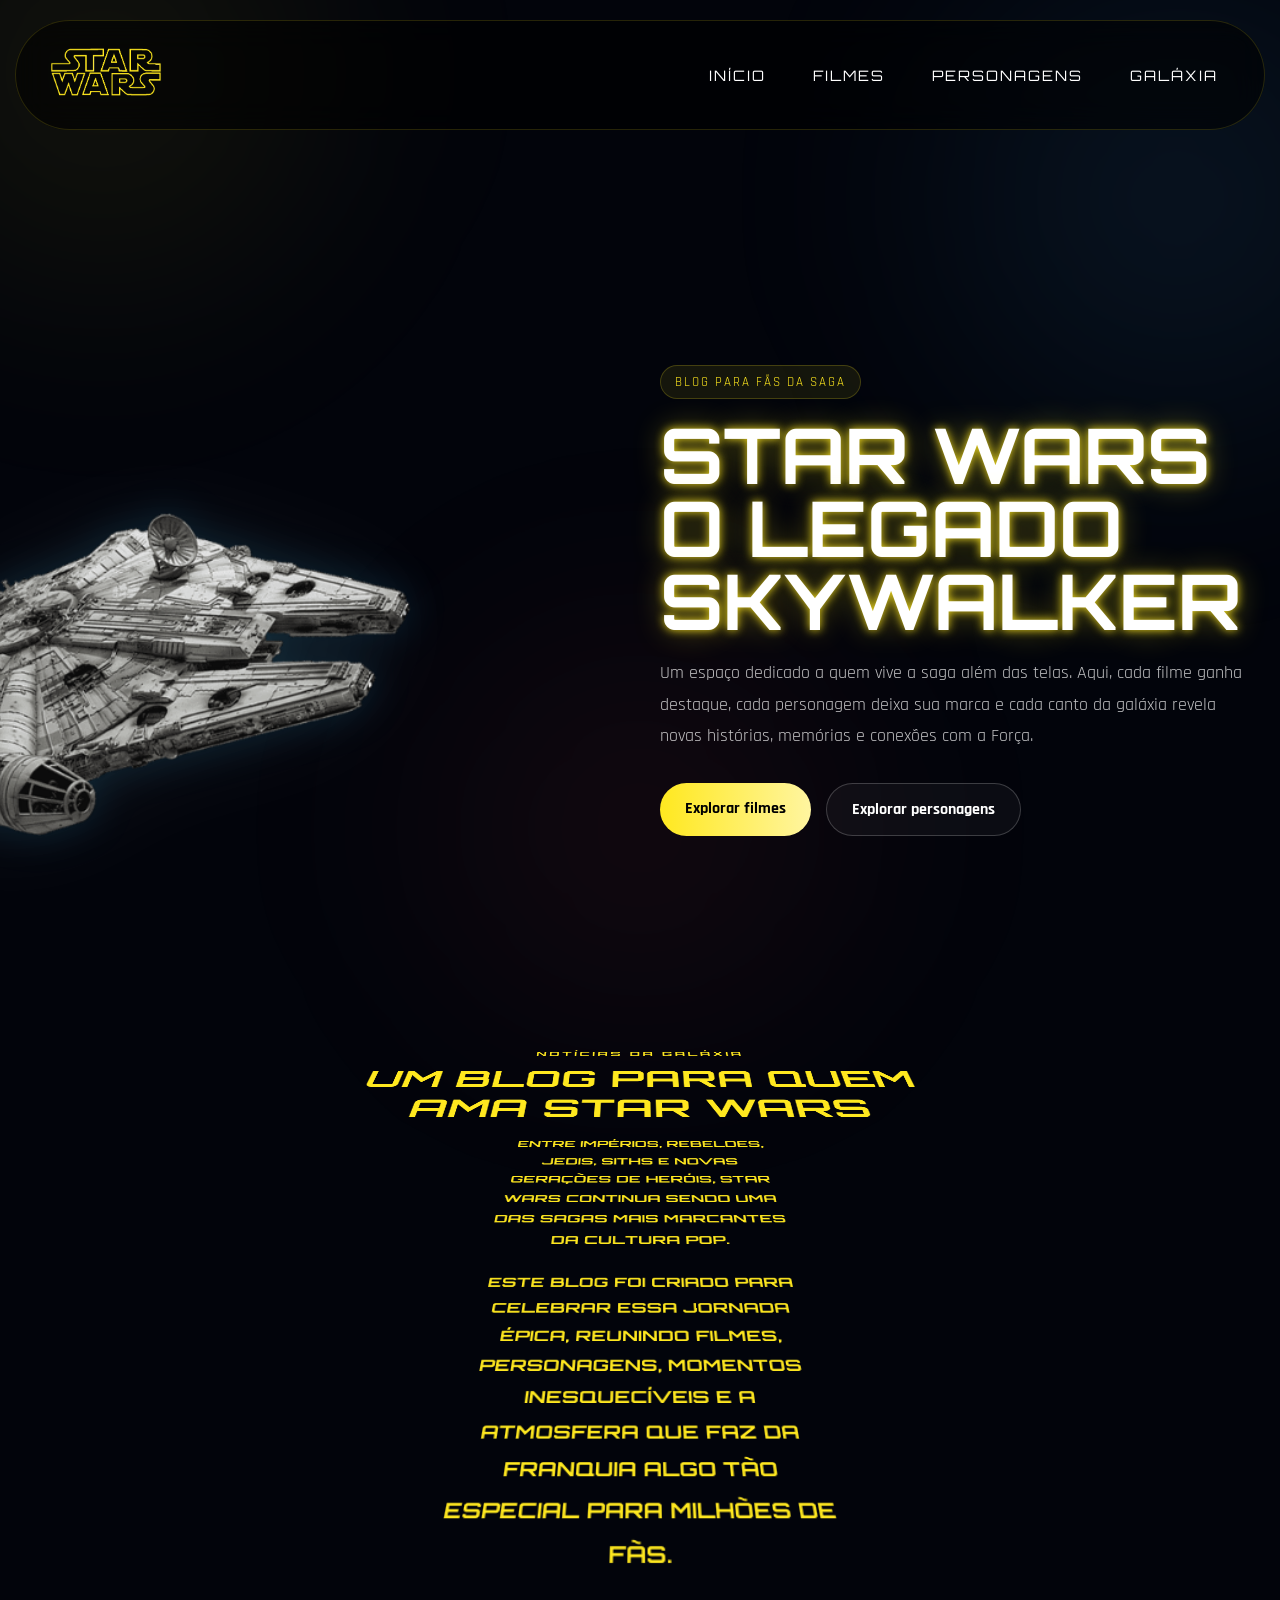
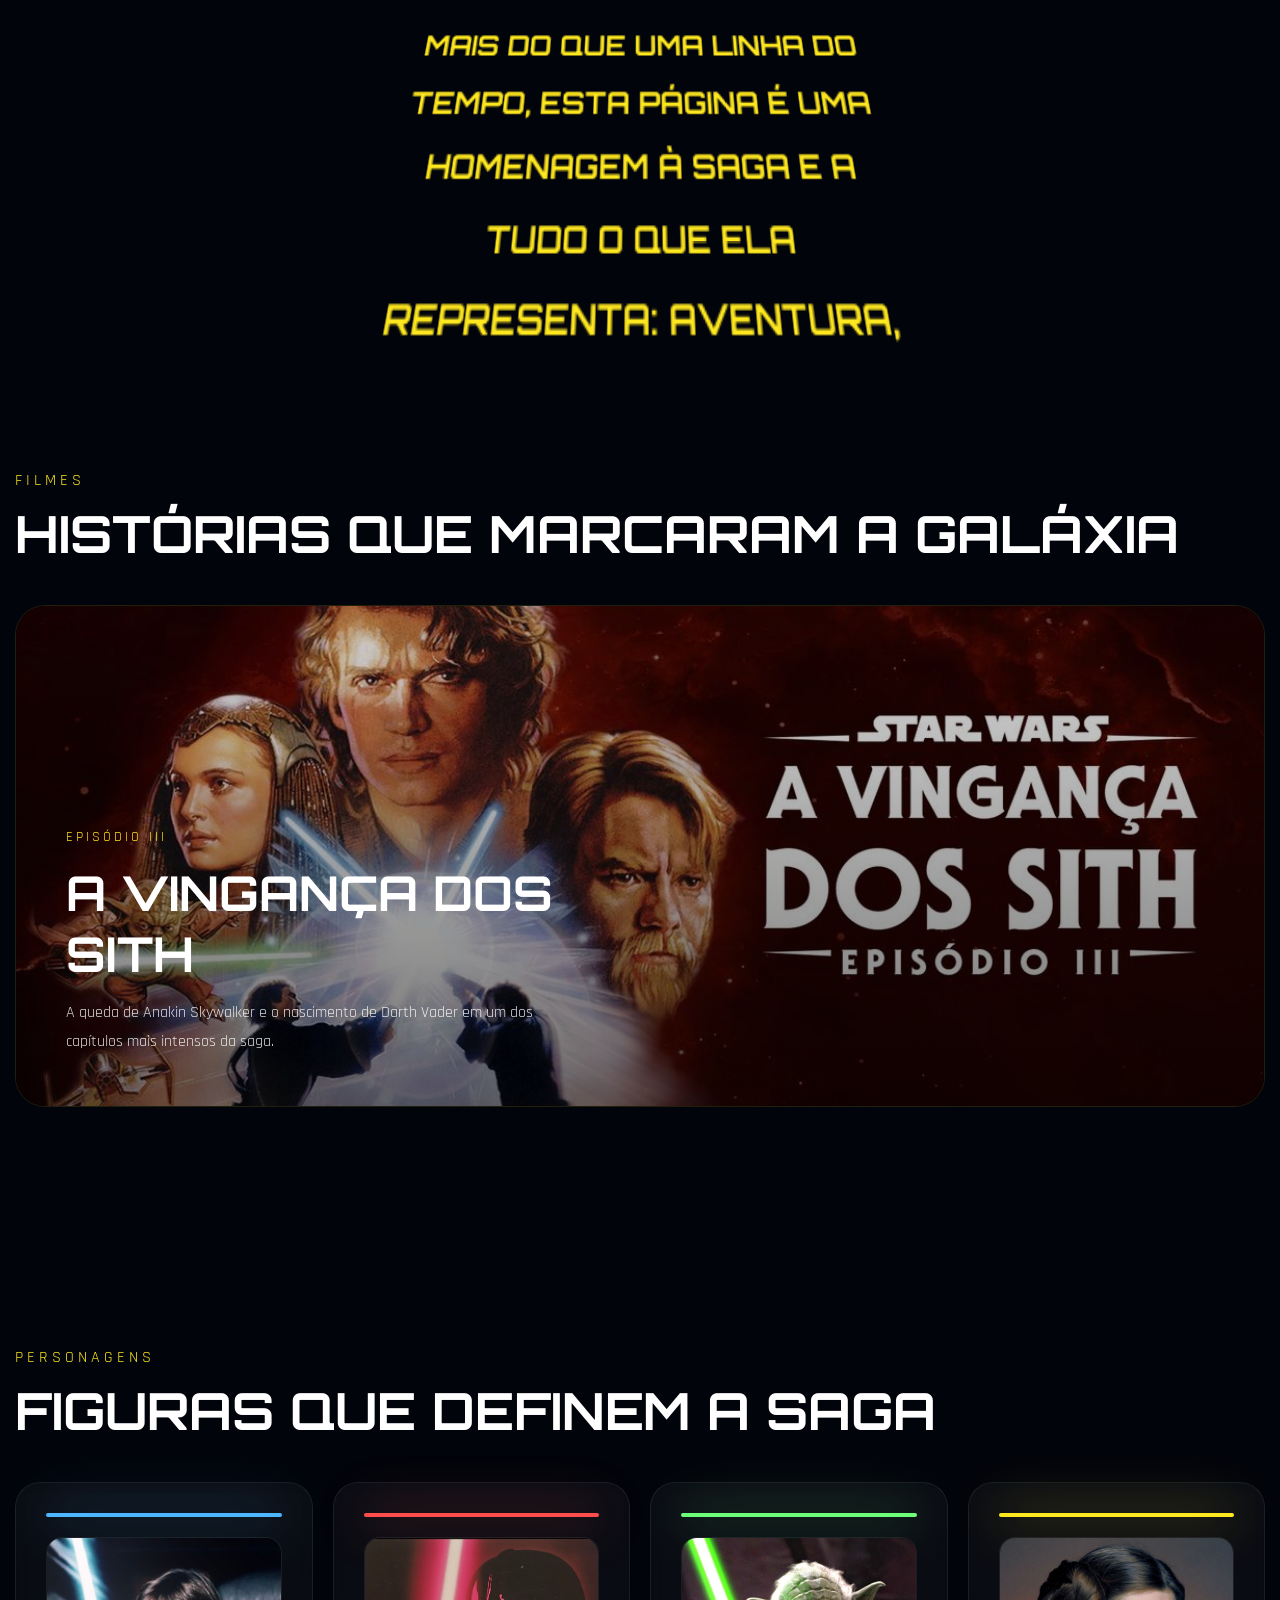
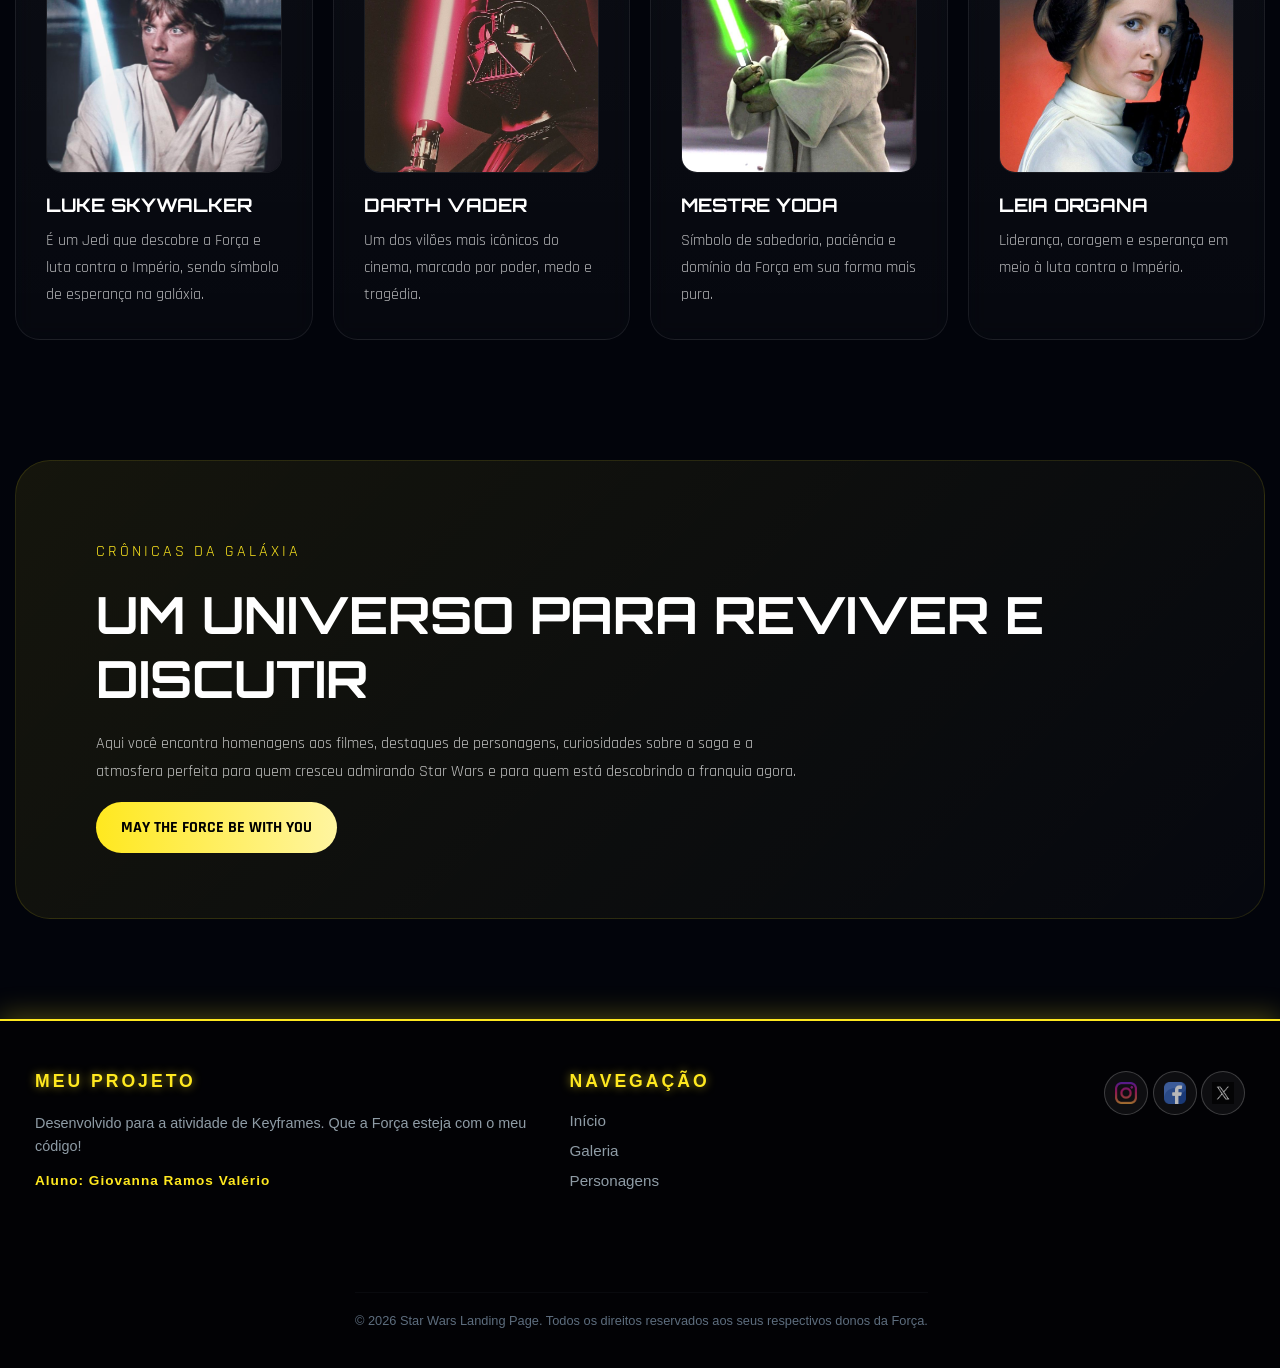
<file: index.html>
<!doctype html>
<html lang="pt-BR">
  <head>
    <meta charset="UTF-8" />
    <meta name="viewport" content="width=device-width, initial-scale=1.0" />

    <title>STAR WARS | Blog da Galáxia</title>

    <!-- FONTES -->
    <link rel="preconnect" href="https://fonts.googleapis.com" />
    <link rel="preconnect" href="https://fonts.gstatic.com" crossorigin />

    <link
      href="https://fonts.googleapis.com/css2?family=Orbitron:wght@400;500;700;800;900&family=Rajdhani:wght@400;500;600;700&display=swap"
      rel="stylesheet"
    />

    <link rel="stylesheet" href="style.css" />
  </head>

  <body>
    <!-- FUNDO ESTRELADO ANIMADO -->
    <div class="stars"></div>
    <div class="stars2"></div>
    <div class="stars3"></div>
    <div class="nebula"></div>

    <!-- INTRO / LOADER -->
    <div class="intro-loader">
      <div class="intro-content">
        <p class="intro-text">
          Há muito tempo, numa galáxia muito, muito distante...
        </p>

        <img src="./img/sabre.png" alt="Sabre de Luz" class="intro-saber" />

        <h2 class="loading-text">DESPERTANDO A FORÇA</h2>

        <div class="loading-line"></div>
      </div>
    </div>

    <!-- NAVBAR -->
    <header class="navbar">
      <a href="#" class="logo">
        <img src="./img/star-wars-logo.png" alt="Star Wars" />
      </a>

      <nav class="nav-links">
        <a href="#inicio">INÍCIO</a>
        <a href="#filmes">FILMES</a>
        <a href="#personagens">PERSONAGENS</a>
        <a href="#galaxia">GALÁXIA</a>
      </nav>
    </header>

    <!-- HERO -->
    <section class="hero" id="inicio">
      <div class="hero-ship">
        <img src="./img/millenium-falcon.png" alt="Millennium Falcon" />
      </div>

      <div class="hero-overlay"></div>

      <div class="hero-content">
        <span class="hero-tag">BLOG PARA FÃS DA SAGA</span>

        <h1>STAR WARS O LEGADO SKYWALKER</h1>

        <p>
          Um espaço dedicado a quem vive a saga além das telas. Aqui, cada filme
          ganha destaque, cada personagem deixa sua marca e cada canto da
          galáxia revela novas histórias, memórias e conexões com a Força.
        </p>

        <div class="hero-buttons">
          <a href="#filmes" class="btn-primary">Explorar filmes</a>
          <a href="#personagens" class="btn-secondary">Explorar personagens</a>
        </div>
      </div>

      <div class="space-ship">
        <img src="./img/MANDALORIAN.png" alt="Nave cruzando a galáxia" />
      </div>
    </section>

    <!-- OPENING CRAWL -->
    <section class="crawl-section">
      <div class="crawl-container">
        <div class="crawl">
          <p class="episode">NOTÍCIAS DA GALÁXIA</p>

          <h2>UM BLOG PARA QUEM AMA STAR WARS</h2>

          <p>
            Entre impérios, rebeldes, jedis, siths e novas gerações de heróis,
            Star Wars continua sendo uma das sagas mais marcantes da cultura
            pop.
          </p>

          <p>
            Este blog foi criado para celebrar essa jornada épica, reunindo
            filmes, personagens, momentos inesquecíveis e a atmosfera que faz da
            franquia algo tão especial para milhões de fãs.
          </p>

          <p>
            Mais do que uma linha do tempo, esta página é uma homenagem à saga e
            a tudo o que ela representa: aventura, destino, esperança e o eterno
            conflito entre luz e escuridão.
          </p>
        </div>
      </div>
    </section>

    <!-- FILMES / CARROSSEL CSS -->
    <section class="movies-section" id="filmes">
      <div class="section-title">
        <span>FILMES</span>
        <h2>HISTÓRIAS QUE MARCARAM A GALÁXIA</h2>
      </div>

      <div class="carousel">
        <div class="carousel-track">
          <div class="slide">
            <div class="slide-img">
              <img
                src="./img/filme1.png"
                alt="Star Wars: A Vingança dos Sith"
              />
            </div>
            <div class="slide-content">
              <span>EPISÓDIO III</span>
              <h3>A VINGANÇA DOS SITH</h3>

              <p>
                A queda de Anakin Skywalker e o nascimento de Darth Vader em um
                dos capítulos mais intensos da saga.
              </p>
            </div>
          </div>

          <div class="slide">
            <div class="slide-img">
              <img
                src="./img/filme2.png"
                alt="Star Wars: O Império Contra-Ataca"
              />
            </div>
            <div class="slide-content">
              <span>EPISÓDIO V</span>
              <h3>O IMPÉRIO CONTRA-ATACA</h3>

              <p>
                Um dos filmes mais sombrios e admirados da franquia, marcado por
                revelações e grandes desafios para a Rebelião.
              </p>
            </div>
          </div>

          <div class="slide">
            <div class="slide-img">
              <img src="./img/filme3.png" alt="Star Wars: Rogue One" />
            </div>
            <div class="slide-content">
              <span>STANDALONE</span>
              <h3>ROGUE ONE</h3>

              <p>
                Uma missão decisiva que mostra o sacrifício de heróis anônimos
                na luta contra o Império.
              </p>
            </div>
          </div>

          <div class="slide">
            <div class="slide-img">
              <img
                src="./img/filme4.png"
                alt="Star Wars: A Ascensão Skywalker"
              />
            </div>
            <div class="slide-content">
              <span>EPISÓDIO IX</span>
              <h3>A ASCENSÃO SKYWALKER</h3>

              <p>
                O encerramento de uma era, reunindo legado, destino e a herança
                de uma das famílias mais importantes da saga.
              </p>
            </div>
          </div>
        </div>
      </div>
    </section>

    <!-- PERSONAGENS -->
    <section class="characters-section" id="personagens">
      <div class="section-title">
        <span>PERSONAGENS</span>
        <h2>FIGURAS QUE DEFINEM A SAGA</h2>
      </div>

      <div class="characters-grid">
        <div class="character-card">
          <div class="lightsaber blue"></div>
          <div class="character-img">
            <img src="./img/skywalker.png" alt="Anakin Skywalker" />
          </div>
          <h3>LUKE SKYWALKER</h3>
          <p>
          É um Jedi que descobre a Força e luta contra o Império, sendo símbolo de esperança na galáxia.
          </p>
        </div>

        <div class="character-card">
          <div class="lightsaber red"></div>
          <div class="character-img">
            <img src="./img/vader.png" alt="Darth Vader" />
          </div>
          <h3>DARTH VADER</h3>
          <p>
            Um dos vilões mais icônicos do cinema, marcado por poder, medo e
            tragédia.
          </p>
        </div>

        <div class="character-card">
          <div class="lightsaber green"></div>
          <div class="character-img">
            <img src="./img/yoda.png" alt="Mestre Yoda" />
          </div>
          <h3>MESTRE YODA</h3>
          <p>
            Símbolo de sabedoria, paciência e domínio da Força em sua forma mais
            pura.
          </p>
        </div>

        <div class="character-card">
          <div class="lightsaber gold"></div>
          <div class="character-img">
            <img src="./img/leia.png" alt="Princesa Leia" />
          </div>
          <h3>LEIA ORGANA</h3>
          <p>Liderança, coragem e esperança em meio à luta contra o Império.</p>
        </div>
      </div>
    </section>

    <!-- BANNER PREMIUM -->
    <section class="premium-banner" id="galaxia">
      <div class="banner-content">
        <span>CRÔNICAS DA GALÁXIA</span>

        <h2>UM UNIVERSO PARA REVIVER E DISCUTIR</h2>

        <p>
          Aqui você encontra homenagens aos filmes, destaques de personagens,
          curiosidades sobre a saga e a atmosfera perfeita para quem cresceu
          admirando Star Wars e para quem está descobrindo a franquia agora.
        </p>

        <a href="#" class="btn-primary">MAY THE FORCE BE WITH YOU</a>
      </div>
    </section>

  <footer class="site-footer">
    <div class="footer-container">
      <div class="footer-box info-box">
        <h3 class="footer-title yellow-neon">Meu Projeto</h3>
        <p>
          Desenvolvido para a atividade de Keyframes. Que a Força esteja com o
          meu código!
        </p>
        <span class="student-name">Aluno: Giovanna Ramos Valério</span>
      </div>

      <div class="footer-box links-box">
        <h3 class="footer-title cyan-neon">Navegação</h3>
        <ul>
          <li><a href="#inicio" class="hover-fade">Início</a></li>
          <li><a href="#filmes" class="hover-fade">Galeria</a></li>
          <li><a href="#personagens" class="hover-fade">Personagens</a></li>
        </ul>
      </div>

    <div class="social-links">
    <a href="https://instagram.com" class="social-icon" target="_blank" aria-label="Instagram">
        <img src="./img/instagram.png" alt="Instagram" class="social-img">
    </a>

    <a href="https://www.facebook.com/" class="social-icon" target="_blank" aria-label="Facebook">
        <img src="./img/facebook.png" alt="Facebook" class="social-img">
    </a>

    <a href="https://x.com" class="social-icon" target="_blank" aria-label="X">
        <img src="./img/x.png" alt="X" class="social-img">
    </a>
</div>

    <div class="footer-bottom">
      <p>
        &copy; 2026 Star Wars Landing Page. Todos os direitos reservados aos
        seus respectivos donos da Força.
      </p>
    </div>
  </footer>
    </body>
</html>
</file>
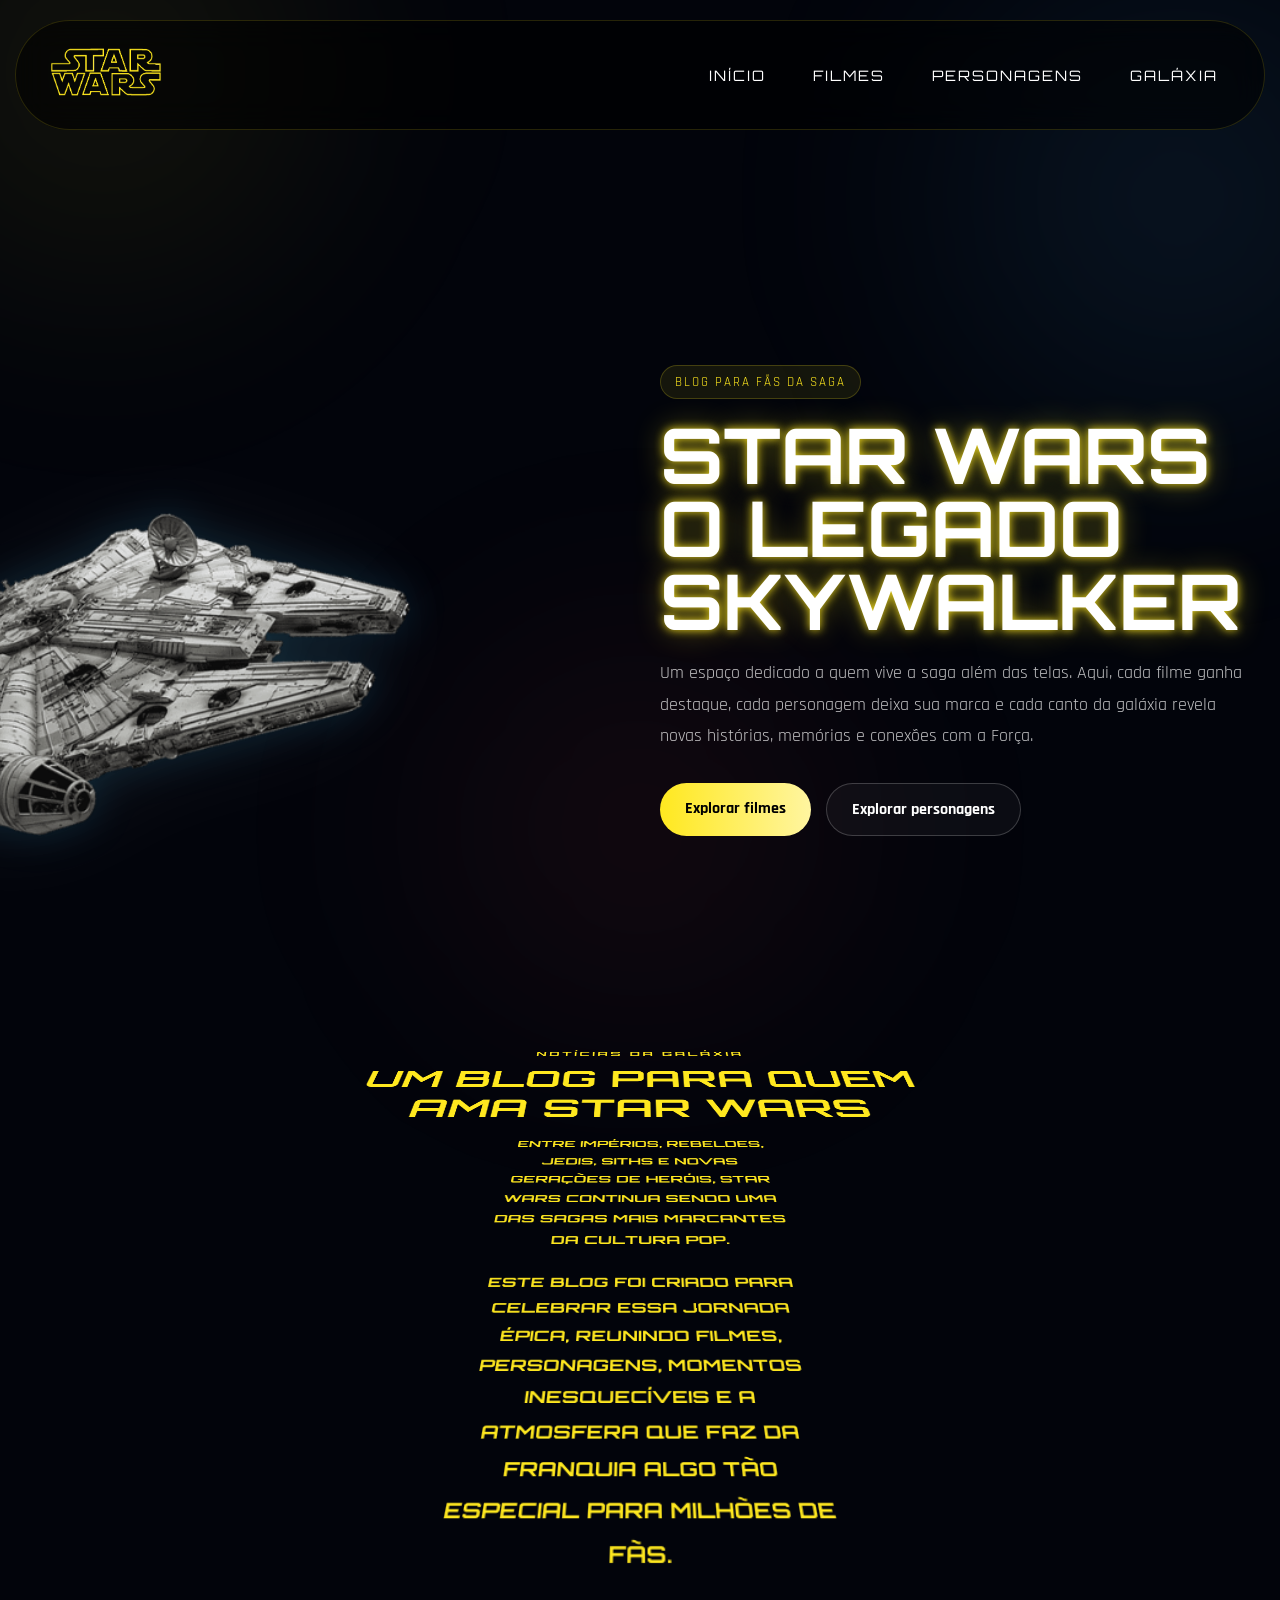
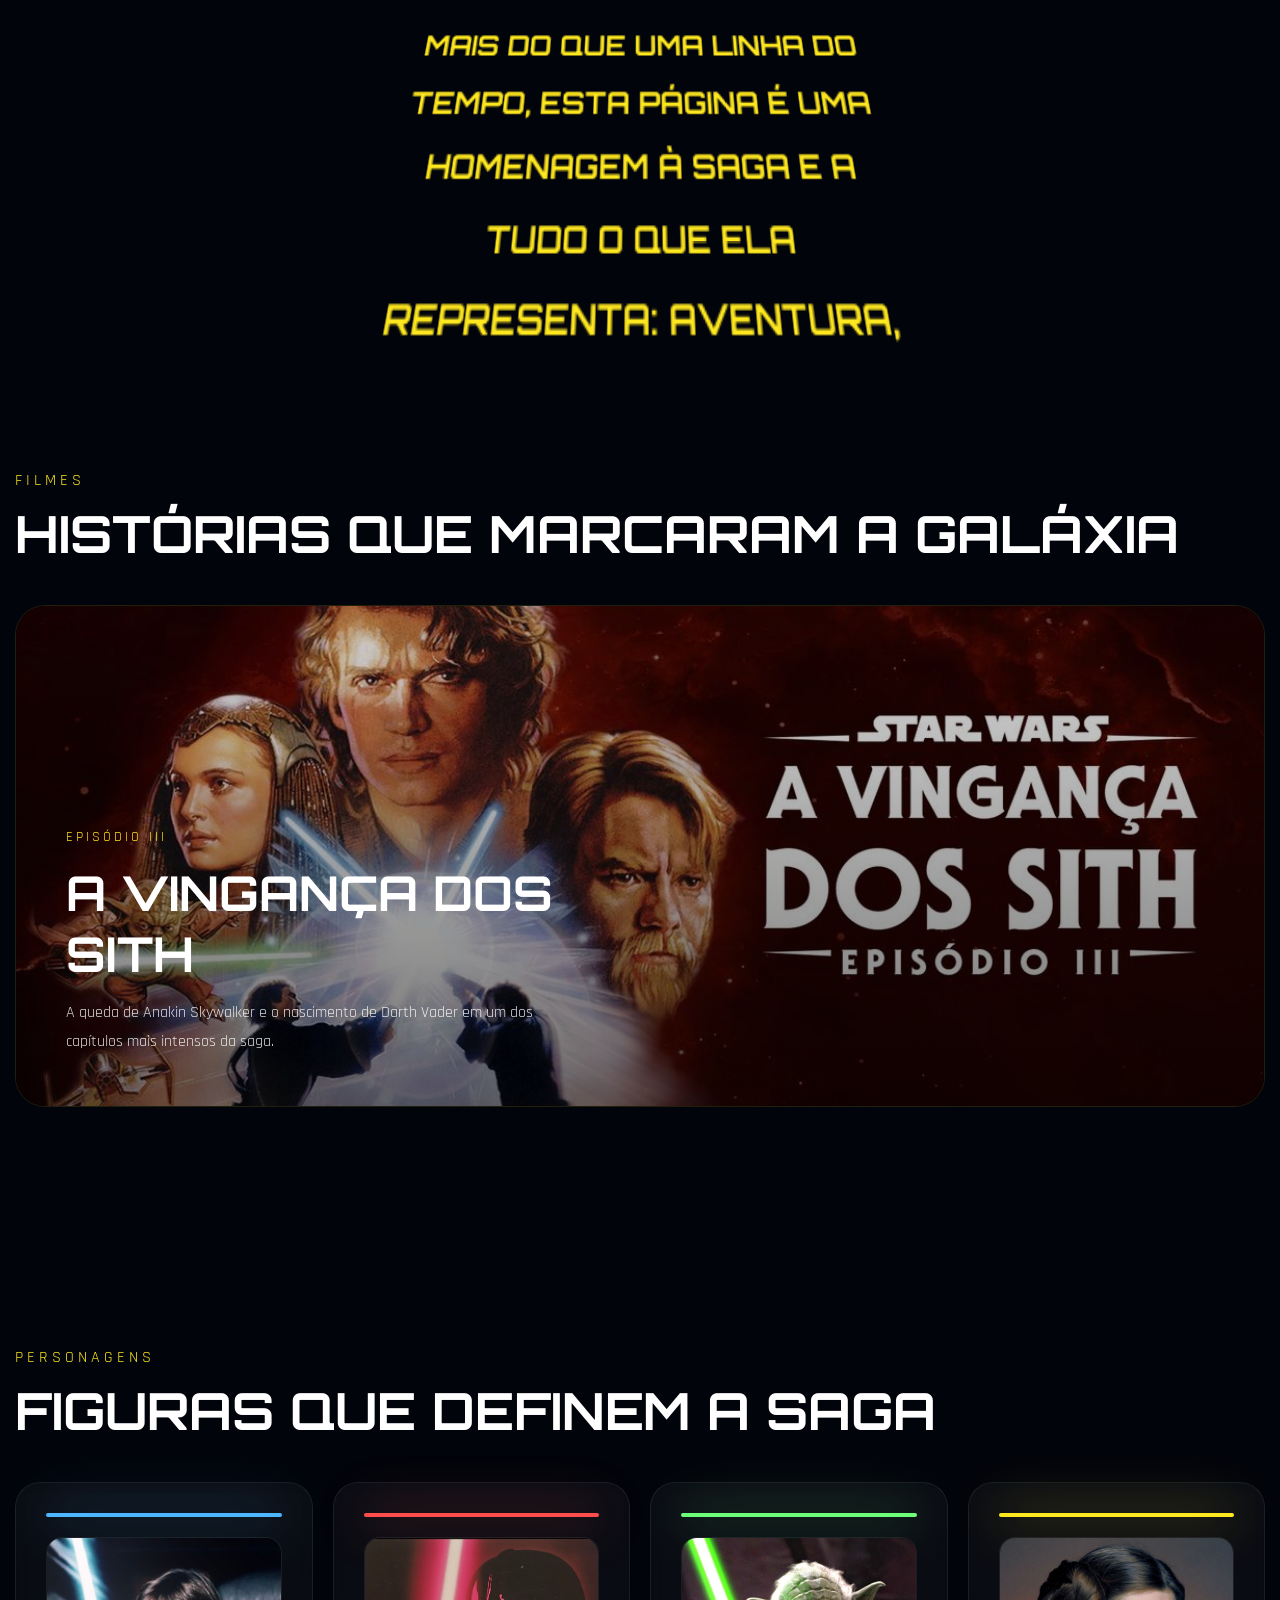
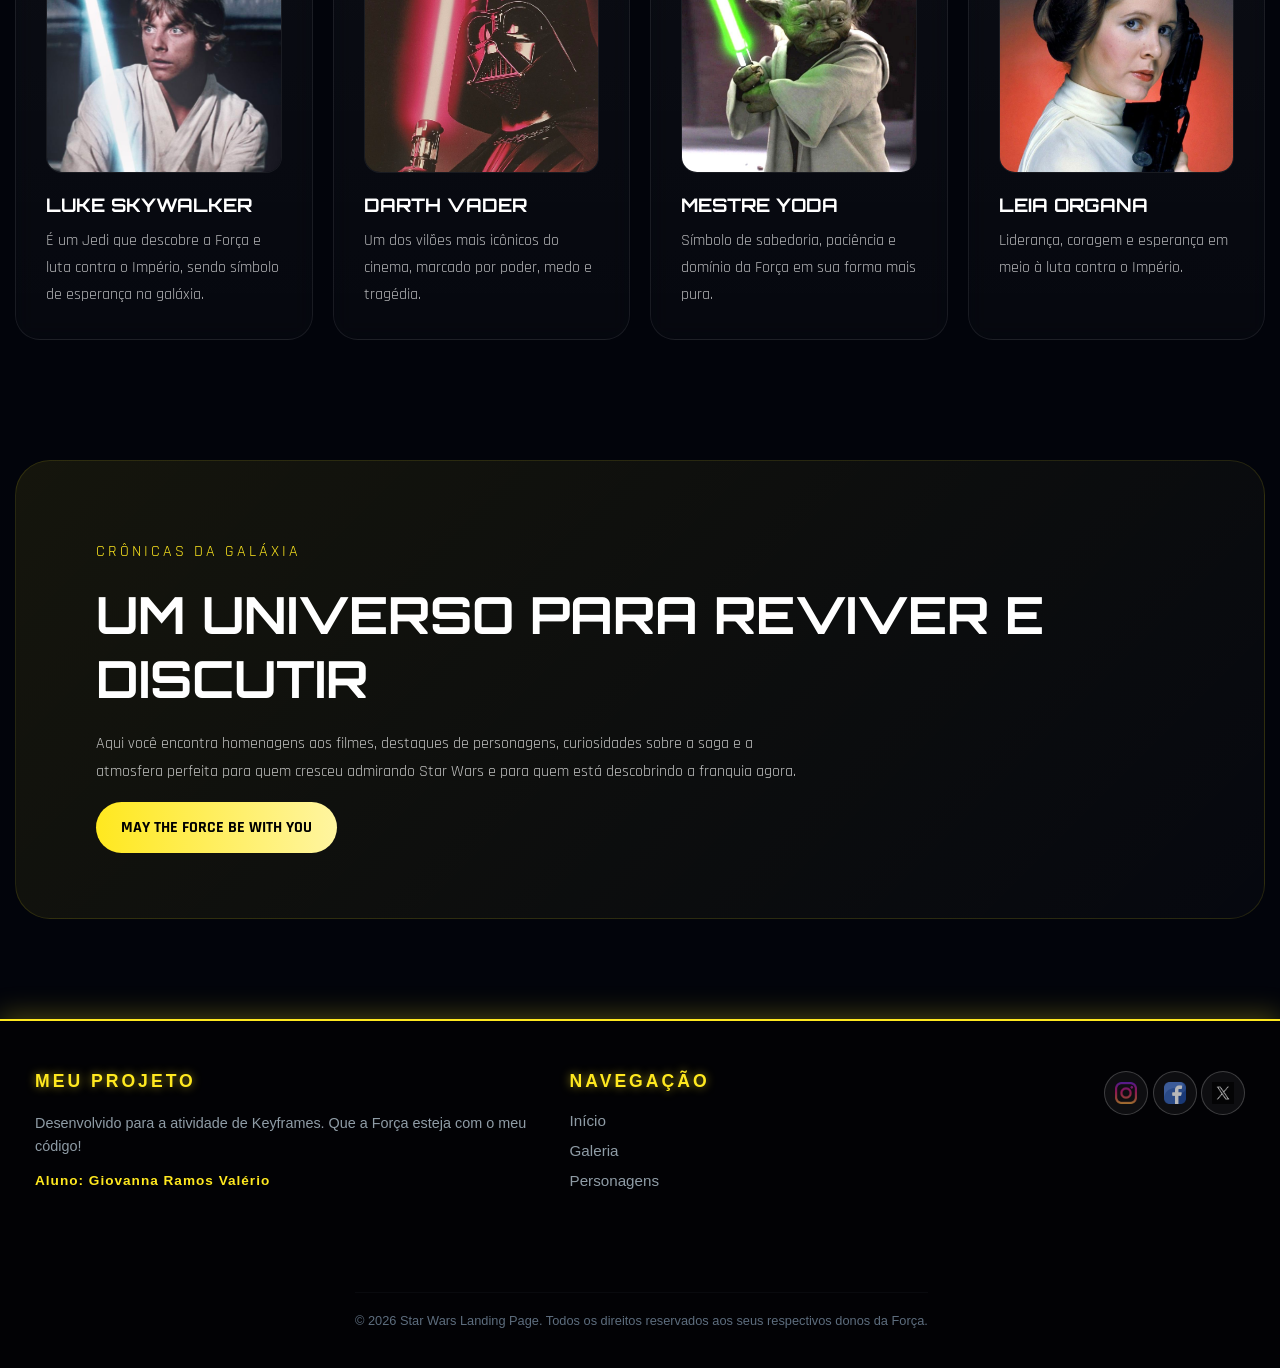
<file: star-wars-site/index.html>
<!doctype html>
<html lang="pt-BR">
  <head>
    <meta charset="UTF-8" />
    <meta name="viewport" content="width=device-width, initial-scale=1.0" />

    <title>STAR WARS | Blog da Galáxia</title>

    <!-- FONTES -->
    <link rel="preconnect" href="https://fonts.googleapis.com" />
    <link rel="preconnect" href="https://fonts.gstatic.com" crossorigin />

    <link
      href="https://fonts.googleapis.com/css2?family=Orbitron:wght@400;500;700;800;900&family=Rajdhani:wght@400;500;600;700&display=swap"
      rel="stylesheet"
    />

    <link rel="stylesheet" href="style.css" />
  </head>

  <body>
    <!-- FUNDO ESTRELADO ANIMADO -->
    <div class="stars"></div>
    <div class="stars2"></div>
    <div class="stars3"></div>
    <div class="nebula"></div>

    <!-- INTRO / LOADER -->
    <div class="intro-loader">
      <div class="intro-content">
        <p class="intro-text">
          Há muito tempo, numa galáxia muito, muito distante...
        </p>

        <img src="./img/sabre.png" alt="Sabre de Luz" class="intro-saber" />

        <h2 class="loading-text">DESPERTANDO A FORÇA</h2>

        <div class="loading-line"></div>
      </div>
    </div>

    <!-- NAVBAR -->
    <header class="navbar">
      <a href="#" class="logo">
        <img src="./img/star-wars-logo.png" alt="Star Wars" />
      </a>

      <nav class="nav-links">
        <a href="#inicio">INÍCIO</a>
        <a href="#filmes">FILMES</a>
        <a href="#personagens">PERSONAGENS</a>
        <a href="#galaxia">GALÁXIA</a>
      </nav>
    </header>

    <!-- HERO -->
    <section class="hero" id="inicio">
      <div class="hero-ship">
        <img src="./img/millenium-falcon.png" alt="Millennium Falcon" />
      </div>

      <div class="hero-overlay"></div>

      <div class="hero-content">
        <span class="hero-tag">BLOG PARA FÃS DA SAGA</span>

        <h1>STAR WARS O LEGADO SKYWALKER</h1>

        <p>
          Um espaço dedicado a quem vive a saga além das telas. Aqui, cada filme
          ganha destaque, cada personagem deixa sua marca e cada canto da
          galáxia revela novas histórias, memórias e conexões com a Força.
        </p>

        <div class="hero-buttons">
          <a href="#filmes" class="btn-primary">Explorar filmes</a>
          <a href="#personagens" class="btn-secondary">Explorar personagens</a>
        </div>
      </div>

      <div class="space-ship">
        <img src="./img/MANDALORIAN.png" alt="Nave cruzando a galáxia" />
      </div>
    </section>

    <!-- OPENING CRAWL -->
    <section class="crawl-section">
      <div class="crawl-container">
        <div class="crawl">
          <p class="episode">NOTÍCIAS DA GALÁXIA</p>

          <h2>UM BLOG PARA QUEM AMA STAR WARS</h2>

          <p>
            Entre impérios, rebeldes, jedis, siths e novas gerações de heróis,
            Star Wars continua sendo uma das sagas mais marcantes da cultura
            pop.
          </p>

          <p>
            Este blog foi criado para celebrar essa jornada épica, reunindo
            filmes, personagens, momentos inesquecíveis e a atmosfera que faz da
            franquia algo tão especial para milhões de fãs.
          </p>

          <p>
            Mais do que uma linha do tempo, esta página é uma homenagem à saga e
            a tudo o que ela representa: aventura, destino, esperança e o eterno
            conflito entre luz e escuridão.
          </p>
        </div>
      </div>
    </section>

    <!-- FILMES / CARROSSEL CSS -->
    <section class="movies-section" id="filmes">
      <div class="section-title">
        <span>FILMES</span>
        <h2>HISTÓRIAS QUE MARCARAM A GALÁXIA</h2>
      </div>

      <div class="carousel">
        <div class="carousel-track">
          <div class="slide">
            <div class="slide-img">
              <img
                src="./img/filme1.png"
                alt="Star Wars: A Vingança dos Sith"
              />
            </div>
            <div class="slide-content">
              <span>EPISÓDIO III</span>
              <h3>A VINGANÇA DOS SITH</h3>

              <p>
                A queda de Anakin Skywalker e o nascimento de Darth Vader em um
                dos capítulos mais intensos da saga.
              </p>
            </div>
          </div>

          <div class="slide">
            <div class="slide-img">
              <img
                src="./img/filme2.png"
                alt="Star Wars: O Império Contra-Ataca"
              />
            </div>
            <div class="slide-content">
              <span>EPISÓDIO V</span>
              <h3>O IMPÉRIO CONTRA-ATACA</h3>

              <p>
                Um dos filmes mais sombrios e admirados da franquia, marcado por
                revelações e grandes desafios para a Rebelião.
              </p>
            </div>
          </div>

          <div class="slide">
            <div class="slide-img">
              <img src="./img/filme3.png" alt="Star Wars: Rogue One" />
            </div>
            <div class="slide-content">
              <span>STANDALONE</span>
              <h3>ROGUE ONE</h3>

              <p>
                Uma missão decisiva que mostra o sacrifício de heróis anônimos
                na luta contra o Império.
              </p>
            </div>
          </div>

          <div class="slide">
            <div class="slide-img">
              <img
                src="./img/filme4.png"
                alt="Star Wars: A Ascensão Skywalker"
              />
            </div>
            <div class="slide-content">
              <span>EPISÓDIO IX</span>
              <h3>A ASCENSÃO SKYWALKER</h3>

              <p>
                O encerramento de uma era, reunindo legado, destino e a herança
                de uma das famílias mais importantes da saga.
              </p>
            </div>
          </div>
        </div>
      </div>
    </section>

    <!-- PERSONAGENS -->
    <section class="characters-section" id="personagens">
      <div class="section-title">
        <span>PERSONAGENS</span>
        <h2>FIGURAS QUE DEFINEM A SAGA</h2>
      </div>

      <div class="characters-grid">
        <div class="character-card">
          <div class="lightsaber blue"></div>
          <div class="character-img">
            <img src="./img/skywalker.png" alt="Anakin Skywalker" />
          </div>
          <h3>LUKE SKYWALKER</h3>
          <p>
          É um Jedi que descobre a Força e luta contra o Império, sendo símbolo de esperança na galáxia.
          </p>
        </div>

        <div class="character-card">
          <div class="lightsaber red"></div>
          <div class="character-img">
            <img src="./img/vader.png" alt="Darth Vader" />
          </div>
          <h3>DARTH VADER</h3>
          <p>
            Um dos vilões mais icônicos do cinema, marcado por poder, medo e
            tragédia.
          </p>
        </div>

        <div class="character-card">
          <div class="lightsaber green"></div>
          <div class="character-img">
            <img src="./img/yoda.png" alt="Mestre Yoda" />
          </div>
          <h3>MESTRE YODA</h3>
          <p>
            Símbolo de sabedoria, paciência e domínio da Força em sua forma mais
            pura.
          </p>
        </div>

        <div class="character-card">
          <div class="lightsaber gold"></div>
          <div class="character-img">
            <img src="./img/leia.png" alt="Princesa Leia" />
          </div>
          <h3>LEIA ORGANA</h3>
          <p>Liderança, coragem e esperança em meio à luta contra o Império.</p>
        </div>
      </div>
    </section>

    <!-- BANNER PREMIUM -->
    <section class="premium-banner" id="galaxia">
      <div class="banner-content">
        <span>CRÔNICAS DA GALÁXIA</span>

        <h2>UM UNIVERSO PARA REVIVER E DISCUTIR</h2>

        <p>
          Aqui você encontra homenagens aos filmes, destaques de personagens,
          curiosidades sobre a saga e a atmosfera perfeita para quem cresceu
          admirando Star Wars e para quem está descobrindo a franquia agora.
        </p>

        <a href="#" class="btn-primary">MAY THE FORCE BE WITH YOU</a>
      </div>
    </section>

  <footer class="site-footer">
    <div class="footer-container">
      <div class="footer-box info-box">
        <h3 class="footer-title yellow-neon">Meu Projeto</h3>
        <p>
          Desenvolvido para a atividade de Keyframes. Que a Força esteja com o
          meu código!
        </p>
        <span class="student-name">Aluno: Giovanna Ramos Valério</span>
      </div>

      <div class="footer-box links-box">
        <h3 class="footer-title cyan-neon">Navegação</h3>
        <ul>
          <li><a href="#inicio" class="hover-fade">Início</a></li>
          <li><a href="#filmes" class="hover-fade">Galeria</a></li>
          <li><a href="#personagens" class="hover-fade">Personagens</a></li>
        </ul>
      </div>

    <div class="social-links">
    <a href="https://instagram.com" class="social-icon" target="_blank" aria-label="Instagram">
        <img src="./img/instagram.png" alt="Instagram" class="social-img">
    </a>

    <a href="https://www.facebook.com/" class="social-icon" target="_blank" aria-label="Facebook">
        <img src="./img/facebook.png" alt="Facebook" class="social-img">
    </a>

    <a href="https://x.com" class="social-icon" target="_blank" aria-label="X">
        <img src="./img/x.png" alt="X" class="social-img">
    </a>
</div>

    <div class="footer-bottom">
      <p>
        &copy; 2026 Star Wars Landing Page. Todos os direitos reservados aos
        seus respectivos donos da Força.
      </p>
    </div>
  </footer>
    </body>
</html>
</file>
<file: style.css>
:root {
  --bg: #02040b;
  --gold: #ffe81f;
  --blue: #4db8ff;
  --red: #ff4d4d;
  --green: #6dff7a;
  --text: #f5f5f5;
}

* {
  margin: 0;
  padding: 0;
  box-sizing: border-box;
}

html {
  scroll-behavior: smooth;
}

body {
  background: #02040b;
  overflow-x: hidden;
  color: white;
  font-family: "Rajdhani", sans-serif;
  min-height: 100vh;

  /* ADICIONE ESSAS DUAS LINHAS ABAIXO */
  display: flex;
  flex-direction: column;
}
/* =====================================
   FUNDO ESTRELADO ANIMADO
===================================== */

.stars,
.stars2,
.stars3 {
  position: fixed;
  inset: 0;
  z-index: -3;
}

.stars {
  background: url("https://www.transparenttextures.com/patterns/stardust.png");
  animation: moveStars 120s linear infinite;
  opacity: 0.7;
}

.stars2 {
  background: url("https://www.transparenttextures.com/patterns/stardust.png");
  transform: scale(1.5);
  opacity: 0.35;
  animation: moveStars2 180s linear infinite;
}

.stars3 {
  background: url("https://www.transparenttextures.com/patterns/stardust.png");
  transform: scale(2);
  opacity: 0.18;
  animation: moveStars3 260s linear infinite;
}

.nebula {
  position: fixed;
  inset: -20%;
  z-index: -2;

  background:
    radial-gradient(
      circle at 20% 20%,
      rgba(255, 232, 31, 0.08),
      transparent 20%
    ),
    radial-gradient(
      circle at 80% 30%,
      rgba(77, 184, 255, 0.1),
      transparent 22%
    ),
    radial-gradient(circle at 50% 80%, rgba(255, 77, 77, 0.08), transparent 24%);

  filter: blur(80px);

  animation: nebulaMove 18s ease-in-out infinite alternate;
}

@keyframes moveStars {
  from {
    transform: translateY(0);
  }

  to {
    transform: translateY(-2000px);
  }
}

@keyframes moveStars2 {
  from {
    transform: translateX(0) scale(1.5);
  }

  to {
    transform: translateX(-1000px) scale(1.5);
  }
}

@keyframes moveStars3 {
  from {
    transform: translate(0, 0) scale(2);
  }

  to {
    transform: translate(-1200px, -800px) scale(2);
  }
}

@keyframes nebulaMove {
  from {
    transform: scale(1);
  }

  to {
    transform: scale(1.08);
  }
}

/* =====================================
   INTRO
===================================== */

.intro-loader {
  position: fixed;
  inset: 0;
  background: black;
  z-index: 9999;

  display: flex;
  justify-content: center;
  align-items: center;

  animation: hideIntro 1s ease 6s forwards;
}

.intro-content {
  text-align: center;
}

.intro-text {
  color: #4bd5ee;
  font-size: 1.5rem;
  margin-bottom: 60px;
  font-weight: 600;

  opacity: 0;

  animation: fadeUp 1s ease 0.5s forwards;
}

.intro-saber {
  width: 100px;

  filter: drop-shadow(0 0 20px #00d2ff);

  animation:
    saberSpin 5s linear infinite,
    saberFloat 3s ease-in-out infinite;
}

.loading-text {
  margin-top: 30px;

  color: white;

  font-size: 1rem;

  letter-spacing: 5px;

  animation: glowText 2s infinite alternate;
}

.loading-line {
  width: 250px;
  height: 3px;

  margin: 25px auto 0;

  border-radius: 999px;

  background: linear-gradient(90deg, transparent, var(--gold), transparent);

  animation: pulseLine 2s infinite;
}

@keyframes saberSpin {
  from {
    transform: rotate(0);
  }

  to {
    transform: rotate(360deg);
  }
}

@keyframes saberFloat {
  0%,
  100% {
    translate: 0 0;
  }

  50% {
    translate: 0 -15px;
  }
}

@keyframes glowText {
  from {
    text-shadow: 0 0 10px #00d2ff;
  }

  to {
    text-shadow:
      0 0 20px #00d2ff,
      0 0 40px #0066ff;
  }
}

@keyframes pulseLine {
  0%,
  100% {
    opacity: 0.4;
    transform: scaleX(0.8);
  }

  50% {
    opacity: 1;
    transform: scaleX(1);
  }
}

@keyframes fadeUp {
  from {
    opacity: 0;
    transform: translateY(15px);
  }

  to {
    opacity: 1;
    transform: translateY(0);
  }
}

@keyframes hideIntro {
  to {
    opacity: 0;
    visibility: hidden;
  }
}

/* =====================================
   NAVBAR
===================================== */

.navbar {
  position: sticky;
  top: 20px;

  width: min(1250px, calc(100% - 30px));

  margin: 20px auto;

  padding: 15px 30px;

  border-radius: 999px;

  display: flex;
  justify-content: space-between;
  align-items: center;

  backdrop-filter: blur(16px);

  background: rgba(0, 0, 0, 0.55);

  border: 1px solid rgba(255, 232, 31, 0.15);

  z-index: 50;
}

.logo img {
  width: 120px;

  transition: 0.4s;
}

.logo img:hover {
  transform: scale(1.08);
}

.nav-links {
  display: flex;
  gap: 15px;
}

.nav-links a {
  position: relative;

  color: white;

  text-decoration: none;

  font-family: "Orbitron", sans-serif;

  font-size: 0.9rem;

  letter-spacing: 2px;

  padding: 10px 16px;

  border-radius: 999px;

  transition: 0.4s;
}

.nav-links a::after {
  content: "";

  position: absolute;

  left: 15px;
  right: 15px;
  bottom: 8px;

  height: 2px;

  background: var(--gold);

  transform: scaleX(0);

  transition: 0.4s;
}

.nav-links a:hover {
  background: rgba(255, 232, 31, 0.08);

  color: var(--gold);

  transform: translateY(-2px);
}

.nav-links a:hover::after {
  transform: scaleX(1);
}

/* =====================================
   HERO
===================================== */
.hero-section {
  position: relative;
  overflow: hidden;
}
.hero-ship {
  position: absolute;
  left: -200px;
  bottom: 30px;
  z-index: 5;

  animation: shipFloat 6s ease-in-out infinite;
}

.hero-ship img {
  width: 650px;
  max-width: 48vw;

  filter: drop-shadow(0 0 20px rgba(31, 192, 255, 0.15))
    drop-shadow(0 0 60px rgba(255, 255, 255, 0.08));

  opacity: 0.95;

  transition: 0.5s ease;
}

.hero-ship img:hover {
  transform: scale(1.05) rotate(-2deg);

  filter: drop-shadow(0 0 30px rgba(31, 192, 255, 0.35))
    drop-shadow(0 0 80px rgba(255, 255, 255, 0.2));
}

.hero {
  position: relative;
  width: min(1250px, calc(100% - 30px));
  min-height: 100vh;
  margin: auto;
  display: grid;
  grid-template-columns: 1fr 1fr;
  align-items: center;
  gap: 40px;
}

.hero-content {
  grid-column: 2;
  position: relative;
  z-index: 10;
}

/* =====================================
   NAVE ATRAVESSANDO A TELA
===================================== */
.space-ship {
  position: absolute;
  top: auto;
  bottom: 40px;
  left: -300px;
  z-index: 1;
  pointer-events: none;
  animation: flyShip 14s linear infinite;
}

.space-ship img {
  width: 100px;
  opacity: 0.95;
  transform: rotate(-8deg);
  filter: drop-shadow(0 0 12px rgba(77, 184, 255, 0.5))
    drop-shadow(0 0 35px rgba(77, 184, 255, 0.2));
}

@keyframes flyShip {
  0% {
    transform: translateX(0) translateY(0);
  }
  25% {
    transform: translateX(35vw) translateY(-20px);
  }
  50% {
    transform: translateX(70vw) translateY(15px);
  }
  100% {
    transform: translateX(130vw) translateY(-30px);
  }
}
.hero-tag {
  display: inline-block;

  padding: 8px 14px;

  border-radius: 999px;

  border: 1px solid rgba(255, 232, 31, 0.2);

  background: rgba(255, 232, 31, 0.08);

  color: var(--gold);

  letter-spacing: 2px;

  font-size: 0.8rem;
}

.hero h1 {
  margin: 20px 0;

  font-family: "Orbitron", sans-serif;

  font-size: clamp(3rem, 6vw, 6rem);

  line-height: 0.95;

  color: white;

  text-shadow:
    0 0 10px rgba(255, 232, 31, 0.9),
    0 0 30px rgba(255, 232, 31, 0.4);

  animation: neonGlow 3s infinite alternate;
}

.hero p {
  color: rgba(255, 255, 255, 0.75);

  line-height: 1.8;

  max-width: 600px;

  font-size: 1.1rem;
}

.hero-buttons {
  display: flex;
  gap: 15px;

  margin-top: 30px;
}

.btn-primary,
.btn-secondary {
  text-decoration: none;

  padding: 15px 25px;

  border-radius: 999px;

  font-weight: bold;

  transition: 0.4s;
}

.btn-primary {
  background: linear-gradient(90deg, var(--gold), #fff5a0);

  color: black;

  animation: pulseBtn 2s infinite;
}

.btn-primary:hover {
  transform: scale(1.08);

  box-shadow:
    0 0 20px rgba(255, 232, 31, 0.6),
    0 0 50px rgba(255, 232, 31, 0.2);
}

.btn-secondary {
  border: 1px solid rgba(255, 255, 255, 0.2);

  color: white;

  background: rgba(255, 255, 255, 0.04);
}

.btn-secondary:hover {
  background: rgba(255, 255, 255, 0.08);

  transform: translateY(-3px);
}

/* =====================================
   OPENING CRAWL (CORRIGIDO)
===================================== */

.crawl-section {
  height: 100vh;

  perspective: 450px;

  overflow: hidden;

  display: flex;
  justify-content: center;
  align-items: flex-end;
}

.crawl-container {
  width: min(900px, 90vw);

  transform: rotateX(25deg);
}

.crawl {
  text-align: center;

  color: var(--gold);

  font-family: "Orbitron", sans-serif;

  text-transform: uppercase;

  /* Alterado para 50s para ficar mais lento */
  animation: crawlMove 50s linear infinite;
}

.crawl .episode {
  margin-bottom: 15px;

  letter-spacing: 4px;
}

.crawl h2 {
  font-size: clamp(2rem, 5vw, 5rem);

  margin-bottom: 30px;
}

.crawl p {
  max-width: 18em;

  margin: auto auto 30px;

  line-height: 2;

  font-size: 1.2rem;

  font-weight: bold;
}

/* Ajustado para sumir na hora certa e esperar 3 segundos antes do loop */
@keyframes crawlMove {
  0% {
    transform: translateY(100%);
  }
  /* O texto termina de sumir da tela aos 32 segundos (91% do tempo) */
  91% {
    transform: translateY(-110%);
  }
  /* Fica parado invisível dos 32s aos 35s (pausa exata de 3 segundos) e reinicia */
  100% {
    transform: translateY(-110%);
  }
}

/* =====================================
   FILMES
===================================== */

.movies-section,
.characters-section {
  width: min(1250px, calc(100% - 30px));

  margin: 120px auto;
}

.section-title span {
  color: var(--gold);

  letter-spacing: 4px;
}

.section-title h2 {
  font-size: clamp(2rem, 4vw, 4rem);

  margin-top: 10px;

  font-family: "Orbitron", sans-serif;
}

.carousel {
  margin-top: 40px;
  overflow: hidden;
  border-radius: 30px;
  border: 1px solid rgba(255, 232, 31, 0.12);
  position: relative;
}

.carousel-track {
  display: flex;
  width: 400%;
  animation: slideCarousel 22s infinite;
}

.slide {
  width: 25%;
  min-height: 500px;
  padding: 50px;
  display: flex;
  align-items: flex-end;
  position: relative;
}

.slide-img {
  position: absolute;
  inset: 0;
  z-index: 1;
}

.slide-img img {
  width: 100%;
  height: 100%;
  object-fit: cover;
  object-position: center;
}

.slide::after {
  content: "";
  position: absolute;
  inset: 0;
  z-index: 2;
  background: linear-gradient(rgba(0, 0, 0, 0.15), rgba(0, 0, 0, 0.55));
}

.slide-content {
  max-width: 500px;
  position: relative;
  z-index: 3;
}

.slide-content span {
  color: var(--gold);
  letter-spacing: 3px;
  font-size: 0.9rem;
}

.slide-content h3 {
  margin: 15px 0;
  font-size: 3rem;
  font-family: "Orbitron", sans-serif;
  color: white;
}

.slide-content p {
  line-height: 1.8;
  color: rgba(255, 255, 255, 0.85);
}

@keyframes slideCarousel {
  0%,
  18% {
    transform: translateX(0);
  }
  25%,
  43% {
    transform: translateX(-25%);
  }
  50%,
  68% {
    transform: translateX(-50%);
  }
  75%,
  93% {
    transform: translateX(-75%);
  }
  100% {
    transform: translateX(0);
  }
}
/* =====================================
   PERSONAGENS
===================================== */

.characters-grid {
  margin-top: 40px;

  display: grid;

  grid-template-columns: repeat(4, 1fr);

  gap: 20px;
}

.character-card {
  padding: 30px;

  border-radius: 25px;

  backdrop-filter: blur(10px);

  background: linear-gradient(
    180deg,
    rgba(255, 255, 255, 0.04),
    rgba(255, 255, 255, 0.02)
  );

  border: 1px solid rgba(255, 255, 255, 0.08);

  transition: 0.5s;
}
/* =====================================
   ESPAÇO DA FOTO DOS PERSONAGENS
===================================== */
.character-img {
  width: 100%;
  aspect-ratio: 1 / 1; /* Garante que o espaço seja sempre um quadrado perfeito */
  margin-top: 20px; /* Afasta um pouco do sabre de luz */
  margin-bottom: 15px; /* Afasta do título H3 */
  border-radius: 16px; /* Bordas arredondadas proporcionais ao card */
  overflow: hidden; /* Corta a imagem se ela tentar passar das bordas arredondadas */
  background: rgba(
    255,
    255,
    255,
    0.02
  ); /* Fundo sutil caso a imagem demore para carregar */
  border: 1px solid rgba(255, 255, 255, 0.05);
}

.character-img img {
  width: 100%;
  height: 100%;
  object-fit: cover; /* CRÍTICO: Encaixa e corta a foto perfeitamente sem amassar/distorcer */
  object-position: center top; /* Foca a foto no centro/topo (ótimo para rostos) */
  transition: transform 0.5s ease;
}

/* Efeito extra: Quando passar o mouse no card, a foto dá um leve zoom */
.character-card:hover .character-img img {
  transform: scale(1.06);
}

/* HOVER BASE */
.character-card:hover {
  transform: translateY(-10px) scale(1.03);
}

/* BLUE */
.character-card:has(.blue):hover {
  border-color: rgba(0, 170, 255, 0.35);

  box-shadow:
    0 0 30px rgba(0, 170, 255, 0.15),
    0 0 50px rgba(0, 170, 255, 0.08);
}

/* RED */
.character-card:has(.red):hover {
  border-color: rgba(255, 0, 0, 0.35);

  box-shadow:
    0 0 30px rgba(255, 0, 0, 0.15),
    0 0 50px rgba(255, 0, 0, 0.08);
}

/* GREEN */
.character-card:has(.green):hover {
  border-color: rgba(0, 255, 100, 0.35);

  box-shadow:
    0 0 30px rgba(0, 255, 100, 0.15),
    0 0 50px rgba(0, 255, 100, 0.08);
}

/* GOLD */
.character-card:has(.gold):hover {
  border-color: rgba(255, 232, 31, 0.35);

  box-shadow:
    0 0 30px rgba(255, 232, 31, 0.15),
    0 0 50px rgba(255, 232, 31, 0.08);
}

.character-card h3 {
  margin: 20px 0 10px;

  font-family: "Orbitron", sans-serif;
}

.character-card p {
  color: rgba(255, 255, 255, 0.7);

  line-height: 1.7;
}

.lightsaber {
  width: 100%;
  height: 4px;

  border-radius: 999px;
}

.blue {
  background: var(--blue);

  box-shadow: 0 0 50px var(--blue);
}

.red {
  background: var(--red);

  box-shadow: 0 0 50px var(--red);
}

.green {
  background: var(--green);

  box-shadow: 0 0 50px var(--green);
}

.gold {
  background: var(--gold);

  box-shadow: 0 0 50px var(--gold);
}

/* =====================================
   PREMIUM BANNER
===================================== */
.premium-banner {
  width: min(1250px, calc(100% - 30px));
  margin: auto auto 100px;
  padding: 80px;
  border-radius: 35px;
  position: relative;
  overflow: hidden;
  background: linear-gradient(
    135deg,
    rgba(255, 232, 31, 0.08),
    rgba(255, 255, 255, 0.02)
  );
  border: 1px solid rgba(255, 232, 31, 0.12);
}

.banner-content {
  position: relative;
  z-index: 2;
}

.banner-content span {
  color: var(--gold);
  letter-spacing: 3px;
}

.banner-content h2 {
  margin: 20px 0;
  font-size: clamp(2rem, 4vw, 4rem);
  font-family: "Orbitron", sans-serif;
}

.banner-content p {
  max-width: 700px;
  line-height: 1.8;
  color: rgba(255, 255, 255, 0.75);
  margin-bottom: 30px;
}

/* =====================================
   ANIMAÇÕES EXTRAS
===================================== */
@keyframes floatImage {
  0%,
  100% {
    transform: translateY(0);
  }
  50% {
    transform: translateY(-20px);
  }
}

@keyframes pulseBtn {
  0%,
  100% {
    transform: scale(1);
  }
  50% {
    transform: scale(1.06);
  }
}

@keyframes neonGlow {
  from {
    text-shadow:
      0 0 10px rgba(255, 232, 31, 0.9),
      0 0 20px rgba(255, 232, 31, 0.3);
  }
  to {
    text-shadow:
      0 0 20px rgba(255, 232, 31, 1),
      0 0 50px rgba(255, 232, 31, 0.5);
  }
}

@keyframes slideCarousel {
  0%,
  18% {
    transform: translateX(0);
  }

  25%,
  43% {
    transform: translateX(-25%);
  }

  50%,
  68% {
    transform: translateX(-50%);
  }

  75%,
  93% {
    transform: translateX(-75%);
  }

  100% {
    transform: translateX(0);
  }
}

@keyframes crawlMove {
  0% {
    transform: translateY(120%);
    opacity: 1;
  }

  80% {
    opacity: 1;
  }

  100% {
    transform: translateY(-220%);
    opacity: 0;
  }
}

@keyframes fadeLeft {
  from {
    opacity: 0;
    transform: translateX(-30px);
  }

  to {
    opacity: 1;
    transform: translateX(0);
  }
}

/* =====================================
   RESPONSIVO
===================================== */
@media (max-width: 950px) {
  .hero {
    grid-template-columns: 1fr;
    text-align: center;
  }

  .hero-content {
    grid-column: 1;
    margin-top: 50px;
  }

  .hero p {
    margin: auto;
  }

  .hero-buttons {
    justify-content: center;
  }

  .characters-grid {
    grid-template-columns: repeat(2, 1fr);
  }

  .navbar {
    flex-direction: column;
    gap: 20px;
  }

  .footer-container {
    justify-content: center;
    text-align: center;
    gap: 25px;
  }

  .social-icons {
    justify-content: center;
    margin-left: 0;
  }
}

@media (max-width: 650px) {
  .characters-grid {
    grid-template-columns: 1fr;
  }

  .nav-links {
    flex-wrap: wrap;
    justify-content: center;
  }

  .slide-content h3 {
    font-size: 2rem;
  }

  .premium-banner {
    padding: 40px 25px;
  }
}

/* ===================================================
   FOOTER COMPLETO (DE PONTA A PONTA NA TELA)
=================================================== */
.site-footer {
  background-color: #020205; /* Preto profundo */
  color: #bdc3c7;
  font-family: "Segoe UI", Roboto, sans-serif;
  padding: 50px 20px 40px 20px; /* Um pouco mais de preenchimento embaixo */
  position: relative;
  box-sizing: border-box;

  /* A MÁGICA VERTICAL: Empurra o footer para o final absoluto da página */
  margin-top: auto;
  margin-bottom: 0 !important;

  /* MÁGICA HORIZONTAL: Continua indo de ponta a ponta */
  width: 100vw;
  left: 50%;
  right: 50%;
  margin-left: -50vw;
  margin-right: -50vw;

  /* Divisória Sabre de Luz Amarelo */
  border-top: 2px solid #ffe81f;
  box-shadow:
    0 100vh 0 0 #020205,
    0 -5px 25px rgba(255, 232, 31, 0.25);
}

.footer-container {
  /* Alinha o conteúdo interno do rodapé com o miolo do seu site */
  width: min(1250px, calc(100% - 30px));
  margin: 0 auto;
  display: flex;
  flex-wrap: wrap;
  justify-content: space-between;
  gap: 40px;
}

.footer-box {
  flex: 1;
  min-width: 250px;
}

/* Títulos das colunas */
.footer-title {
  font-size: 1.1rem;
  text-transform: uppercase;
  letter-spacing: 3px;
  margin-bottom: 20px;
}

.yellow-neon,
.cyan-neon {
  color: #ffe81f;
  text-shadow: 0 0 10px rgba(255, 232, 31, 0.6);
}

/* Detalhes do texto de informações */
.info-box p {
  font-size: 0.9rem;
  line-height: 1.6;
  color: #8f9ca6;
}

.student-name {
  display: block;
  margin-top: 15px;
  font-size: 0.85rem;
  color: #ffe81f;
  font-weight: bold;
  letter-spacing: 1px;
}

/* Coluna de Links */
.links-box ul {
  list-style: none;
  padding: 0;
  margin: 0;
}

.links-box li {
  margin-bottom: 12px;
}

.links-box a {
  color: #8f9ca6;
  text-decoration: none;
  font-size: 0.95rem;
  display: inline-block;
  transition: all 0.3s ease;
}

.links-box a:hover {
  color: #ffffff;
  text-shadow: 0 0 8px #ffe81f;
  transform: translateX(5px);
}

/* Redes Sociais */
.social-icons {
  display: flex !important;
  flex-direction: row !important;
  gap: 20px; /* Ajustado para um espaçamento mais limpo */
  margin-top: 15px;
  align-items: center;
  justify-content: flex-start;
}

.social-icon {
  display: inline-flex !important;
  align-items: center;
  justify-content: center;
  width: 44px;
  height: 44px;
  background: rgba(255, 255, 255, 0.05);
  border: 1px solid rgba(255, 255, 255, 0.2);
  border-radius: 50%;
  text-decoration: none !important;

  transition:
    transform 0.3s cubic-bezier(0.175, 0.885, 0.32, 1.275),
    border-color 0.3s,
    box-shadow 0.3s;
}

.social-icon:hover {
  transform: scale(1.2);
  border-color: #ffe81f;
  box-shadow: 0 0 15px rgba(255, 232, 31, 0.6);
}

.social-img {
  width: 22px;
  height: 22px;
  object-fit: contain;
  display: block;
  opacity: 0.7;
  transition:
    opacity 0.3s,
    filter 0.3s;
}

.social-icon:hover .social-img {
  opacity: 1;
  filter: drop-shadow(0 0 4px #ffe81f);
}

/* Rodapé Inferior (Copyright) */
.footer-bottom {
  text-align: center;
  margin-left: 320px; /* CORRIGIDO: Removido os 300px que quebravam o alinhamento */
  margin-top: 50px;
  padding-top: 20px;
  border-top: 1px solid rgba(143, 156, 166, 0.05);
}

.footer-bottom p {
  font-size: 0.8rem;
  color: #5d6d7e;
  margin: 0;
}

/* Responsividade */
@media (max-width: 600px) {
  .footer-container {
    flex-direction: column;
    text-align: center;
  }
  .social-icons {
    justify-content: center;
  }
  .links-box a:hover {
    transform: translateY(-2px);
  }
}
</file>
<file: star-wars-site/style.css>
:root {
  --bg: #02040b;
  --gold: #ffe81f;
  --blue: #4db8ff;
  --red: #ff4d4d;
  --green: #6dff7a;
  --text: #f5f5f5;
}

* {
  margin: 0;
  padding: 0;
  box-sizing: border-box;
}

html {
  scroll-behavior: smooth;
}

body {
  background: #02040b;
  overflow-x: hidden;
  color: white;
  font-family: "Rajdhani", sans-serif;
  min-height: 100vh;

  /* ADICIONE ESSAS DUAS LINHAS ABAIXO */
  display: flex;
  flex-direction: column;
}
/* =====================================
   FUNDO ESTRELADO ANIMADO
===================================== */

.stars,
.stars2,
.stars3 {
  position: fixed;
  inset: 0;
  z-index: -3;
}

.stars {
  background: url("https://www.transparenttextures.com/patterns/stardust.png");
  animation: moveStars 120s linear infinite;
  opacity: 0.7;
}

.stars2 {
  background: url("https://www.transparenttextures.com/patterns/stardust.png");
  transform: scale(1.5);
  opacity: 0.35;
  animation: moveStars2 180s linear infinite;
}

.stars3 {
  background: url("https://www.transparenttextures.com/patterns/stardust.png");
  transform: scale(2);
  opacity: 0.18;
  animation: moveStars3 260s linear infinite;
}

.nebula {
  position: fixed;
  inset: -20%;
  z-index: -2;

  background:
    radial-gradient(
      circle at 20% 20%,
      rgba(255, 232, 31, 0.08),
      transparent 20%
    ),
    radial-gradient(
      circle at 80% 30%,
      rgba(77, 184, 255, 0.1),
      transparent 22%
    ),
    radial-gradient(circle at 50% 80%, rgba(255, 77, 77, 0.08), transparent 24%);

  filter: blur(80px);

  animation: nebulaMove 18s ease-in-out infinite alternate;
}

@keyframes moveStars {
  from {
    transform: translateY(0);
  }

  to {
    transform: translateY(-2000px);
  }
}

@keyframes moveStars2 {
  from {
    transform: translateX(0) scale(1.5);
  }

  to {
    transform: translateX(-1000px) scale(1.5);
  }
}

@keyframes moveStars3 {
  from {
    transform: translate(0, 0) scale(2);
  }

  to {
    transform: translate(-1200px, -800px) scale(2);
  }
}

@keyframes nebulaMove {
  from {
    transform: scale(1);
  }

  to {
    transform: scale(1.08);
  }
}

/* =====================================
   INTRO
===================================== */

.intro-loader {
  position: fixed;
  inset: 0;
  background: black;
  z-index: 9999;

  display: flex;
  justify-content: center;
  align-items: center;

  animation: hideIntro 1s ease 6s forwards;
}

.intro-content {
  text-align: center;
}

.intro-text {
  color: #4bd5ee;
  font-size: 1.5rem;
  margin-bottom: 60px;
  font-weight: 600;

  opacity: 0;

  animation: fadeUp 1s ease 0.5s forwards;
}

.intro-saber {
  width: 100px;

  filter: drop-shadow(0 0 20px #00d2ff);

  animation:
    saberSpin 5s linear infinite,
    saberFloat 3s ease-in-out infinite;
}

.loading-text {
  margin-top: 30px;

  color: white;

  font-size: 1rem;

  letter-spacing: 5px;

  animation: glowText 2s infinite alternate;
}

.loading-line {
  width: 250px;
  height: 3px;

  margin: 25px auto 0;

  border-radius: 999px;

  background: linear-gradient(90deg, transparent, var(--gold), transparent);

  animation: pulseLine 2s infinite;
}

@keyframes saberSpin {
  from {
    transform: rotate(0);
  }

  to {
    transform: rotate(360deg);
  }
}

@keyframes saberFloat {
  0%,
  100% {
    translate: 0 0;
  }

  50% {
    translate: 0 -15px;
  }
}

@keyframes glowText {
  from {
    text-shadow: 0 0 10px #00d2ff;
  }

  to {
    text-shadow:
      0 0 20px #00d2ff,
      0 0 40px #0066ff;
  }
}

@keyframes pulseLine {
  0%,
  100% {
    opacity: 0.4;
    transform: scaleX(0.8);
  }

  50% {
    opacity: 1;
    transform: scaleX(1);
  }
}

@keyframes fadeUp {
  from {
    opacity: 0;
    transform: translateY(15px);
  }

  to {
    opacity: 1;
    transform: translateY(0);
  }
}

@keyframes hideIntro {
  to {
    opacity: 0;
    visibility: hidden;
  }
}

/* =====================================
   NAVBAR
===================================== */

.navbar {
  position: sticky;
  top: 20px;

  width: min(1250px, calc(100% - 30px));

  margin: 20px auto;

  padding: 15px 30px;

  border-radius: 999px;

  display: flex;
  justify-content: space-between;
  align-items: center;

  backdrop-filter: blur(16px);

  background: rgba(0, 0, 0, 0.55);

  border: 1px solid rgba(255, 232, 31, 0.15);

  z-index: 50;
}

.logo img {
  width: 120px;

  transition: 0.4s;
}

.logo img:hover {
  transform: scale(1.08);
}

.nav-links {
  display: flex;
  gap: 15px;
}

.nav-links a {
  position: relative;

  color: white;

  text-decoration: none;

  font-family: "Orbitron", sans-serif;

  font-size: 0.9rem;

  letter-spacing: 2px;

  padding: 10px 16px;

  border-radius: 999px;

  transition: 0.4s;
}

.nav-links a::after {
  content: "";

  position: absolute;

  left: 15px;
  right: 15px;
  bottom: 8px;

  height: 2px;

  background: var(--gold);

  transform: scaleX(0);

  transition: 0.4s;
}

.nav-links a:hover {
  background: rgba(255, 232, 31, 0.08);

  color: var(--gold);

  transform: translateY(-2px);
}

.nav-links a:hover::after {
  transform: scaleX(1);
}

/* =====================================
   HERO
===================================== */
.hero-section {
  position: relative;
  overflow: hidden;
}
.hero-ship {
  position: absolute;
  left: -200px;
  bottom: 30px;
  z-index: 5;

  animation: shipFloat 6s ease-in-out infinite;
}

.hero-ship img {
  width: 650px;
  max-width: 48vw;

  filter: drop-shadow(0 0 20px rgba(31, 192, 255, 0.15))
    drop-shadow(0 0 60px rgba(255, 255, 255, 0.08));

  opacity: 0.95;

  transition: 0.5s ease;
}

.hero-ship img:hover {
  transform: scale(1.05) rotate(-2deg);

  filter: drop-shadow(0 0 30px rgba(31, 192, 255, 0.35))
    drop-shadow(0 0 80px rgba(255, 255, 255, 0.2));
}

.hero {
  position: relative;
  width: min(1250px, calc(100% - 30px));
  min-height: 100vh;
  margin: auto;
  display: grid;
  grid-template-columns: 1fr 1fr;
  align-items: center;
  gap: 40px;
}

.hero-content {
  grid-column: 2;
  position: relative;
  z-index: 10;
}

/* =====================================
   NAVE ATRAVESSANDO A TELA
===================================== */
.space-ship {
  position: absolute;
  top: auto;
  bottom: 40px;
  left: -300px;
  z-index: 1;
  pointer-events: none;
  animation: flyShip 14s linear infinite;
}

.space-ship img {
  width: 100px;
  opacity: 0.95;
  transform: rotate(-8deg);
  filter: drop-shadow(0 0 12px rgba(77, 184, 255, 0.5))
    drop-shadow(0 0 35px rgba(77, 184, 255, 0.2));
}

@keyframes flyShip {
  0% {
    transform: translateX(0) translateY(0);
  }
  25% {
    transform: translateX(35vw) translateY(-20px);
  }
  50% {
    transform: translateX(70vw) translateY(15px);
  }
  100% {
    transform: translateX(130vw) translateY(-30px);
  }
}
.hero-tag {
  display: inline-block;

  padding: 8px 14px;

  border-radius: 999px;

  border: 1px solid rgba(255, 232, 31, 0.2);

  background: rgba(255, 232, 31, 0.08);

  color: var(--gold);

  letter-spacing: 2px;

  font-size: 0.8rem;
}

.hero h1 {
  margin: 20px 0;

  font-family: "Orbitron", sans-serif;

  font-size: clamp(3rem, 6vw, 6rem);

  line-height: 0.95;

  color: white;

  text-shadow:
    0 0 10px rgba(255, 232, 31, 0.9),
    0 0 30px rgba(255, 232, 31, 0.4);

  animation: neonGlow 3s infinite alternate;
}

.hero p {
  color: rgba(255, 255, 255, 0.75);

  line-height: 1.8;

  max-width: 600px;

  font-size: 1.1rem;
}

.hero-buttons {
  display: flex;
  gap: 15px;

  margin-top: 30px;
}

.btn-primary,
.btn-secondary {
  text-decoration: none;

  padding: 15px 25px;

  border-radius: 999px;

  font-weight: bold;

  transition: 0.4s;
}

.btn-primary {
  background: linear-gradient(90deg, var(--gold), #fff5a0);

  color: black;

  animation: pulseBtn 2s infinite;
}

.btn-primary:hover {
  transform: scale(1.08);

  box-shadow:
    0 0 20px rgba(255, 232, 31, 0.6),
    0 0 50px rgba(255, 232, 31, 0.2);
}

.btn-secondary {
  border: 1px solid rgba(255, 255, 255, 0.2);

  color: white;

  background: rgba(255, 255, 255, 0.04);
}

.btn-secondary:hover {
  background: rgba(255, 255, 255, 0.08);

  transform: translateY(-3px);
}

/* =====================================
   OPENING CRAWL (CORRIGIDO)
===================================== */

.crawl-section {
  height: 100vh;

  perspective: 450px;

  overflow: hidden;

  display: flex;
  justify-content: center;
  align-items: flex-end;
}

.crawl-container {
  width: min(900px, 90vw);

  transform: rotateX(25deg);
}

.crawl {
  text-align: center;

  color: var(--gold);

  font-family: "Orbitron", sans-serif;

  text-transform: uppercase;

  /* Alterado para 50s para ficar mais lento */
  animation: crawlMove 50s linear infinite;
}

.crawl .episode {
  margin-bottom: 15px;

  letter-spacing: 4px;
}

.crawl h2 {
  font-size: clamp(2rem, 5vw, 5rem);

  margin-bottom: 30px;
}

.crawl p {
  max-width: 18em;

  margin: auto auto 30px;

  line-height: 2;

  font-size: 1.2rem;

  font-weight: bold;
}

/* Ajustado para sumir na hora certa e esperar 3 segundos antes do loop */
@keyframes crawlMove {
  0% {
    transform: translateY(100%);
  }
  /* O texto termina de sumir da tela aos 32 segundos (91% do tempo) */
  91% {
    transform: translateY(-110%);
  }
  /* Fica parado invisível dos 32s aos 35s (pausa exata de 3 segundos) e reinicia */
  100% {
    transform: translateY(-110%);
  }
}

/* =====================================
   FILMES
===================================== */

.movies-section,
.characters-section {
  width: min(1250px, calc(100% - 30px));

  margin: 120px auto;
}

.section-title span {
  color: var(--gold);

  letter-spacing: 4px;
}

.section-title h2 {
  font-size: clamp(2rem, 4vw, 4rem);

  margin-top: 10px;

  font-family: "Orbitron", sans-serif;
}

.carousel {
  margin-top: 40px;
  overflow: hidden;
  border-radius: 30px;
  border: 1px solid rgba(255, 232, 31, 0.12);
  position: relative;
}

.carousel-track {
  display: flex;
  width: 400%;
  animation: slideCarousel 22s infinite;
}

.slide {
  width: 25%;
  min-height: 500px;
  padding: 50px;
  display: flex;
  align-items: flex-end;
  position: relative;
}

.slide-img {
  position: absolute;
  inset: 0;
  z-index: 1;
}

.slide-img img {
  width: 100%;
  height: 100%;
  object-fit: cover;
  object-position: center;
}

.slide::after {
  content: "";
  position: absolute;
  inset: 0;
  z-index: 2;
  background: linear-gradient(rgba(0, 0, 0, 0.15), rgba(0, 0, 0, 0.55));
}

.slide-content {
  max-width: 500px;
  position: relative;
  z-index: 3;
}

.slide-content span {
  color: var(--gold);
  letter-spacing: 3px;
  font-size: 0.9rem;
}

.slide-content h3 {
  margin: 15px 0;
  font-size: 3rem;
  font-family: "Orbitron", sans-serif;
  color: white;
}

.slide-content p {
  line-height: 1.8;
  color: rgba(255, 255, 255, 0.85);
}

@keyframes slideCarousel {
  0%,
  18% {
    transform: translateX(0);
  }
  25%,
  43% {
    transform: translateX(-25%);
  }
  50%,
  68% {
    transform: translateX(-50%);
  }
  75%,
  93% {
    transform: translateX(-75%);
  }
  100% {
    transform: translateX(0);
  }
}
/* =====================================
   PERSONAGENS
===================================== */

.characters-grid {
  margin-top: 40px;

  display: grid;

  grid-template-columns: repeat(4, 1fr);

  gap: 20px;
}

.character-card {
  padding: 30px;

  border-radius: 25px;

  backdrop-filter: blur(10px);

  background: linear-gradient(
    180deg,
    rgba(255, 255, 255, 0.04),
    rgba(255, 255, 255, 0.02)
  );

  border: 1px solid rgba(255, 255, 255, 0.08);

  transition: 0.5s;
}
/* =====================================
   ESPAÇO DA FOTO DOS PERSONAGENS
===================================== */
.character-img {
  width: 100%;
  aspect-ratio: 1 / 1; /* Garante que o espaço seja sempre um quadrado perfeito */
  margin-top: 20px; /* Afasta um pouco do sabre de luz */
  margin-bottom: 15px; /* Afasta do título H3 */
  border-radius: 16px; /* Bordas arredondadas proporcionais ao card */
  overflow: hidden; /* Corta a imagem se ela tentar passar das bordas arredondadas */
  background: rgba(
    255,
    255,
    255,
    0.02
  ); /* Fundo sutil caso a imagem demore para carregar */
  border: 1px solid rgba(255, 255, 255, 0.05);
}

.character-img img {
  width: 100%;
  height: 100%;
  object-fit: cover; /* CRÍTICO: Encaixa e corta a foto perfeitamente sem amassar/distorcer */
  object-position: center top; /* Foca a foto no centro/topo (ótimo para rostos) */
  transition: transform 0.5s ease;
}

/* Efeito extra: Quando passar o mouse no card, a foto dá um leve zoom */
.character-card:hover .character-img img {
  transform: scale(1.06);
}

/* HOVER BASE */
.character-card:hover {
  transform: translateY(-10px) scale(1.03);
}

/* BLUE */
.character-card:has(.blue):hover {
  border-color: rgba(0, 170, 255, 0.35);

  box-shadow:
    0 0 30px rgba(0, 170, 255, 0.15),
    0 0 50px rgba(0, 170, 255, 0.08);
}

/* RED */
.character-card:has(.red):hover {
  border-color: rgba(255, 0, 0, 0.35);

  box-shadow:
    0 0 30px rgba(255, 0, 0, 0.15),
    0 0 50px rgba(255, 0, 0, 0.08);
}

/* GREEN */
.character-card:has(.green):hover {
  border-color: rgba(0, 255, 100, 0.35);

  box-shadow:
    0 0 30px rgba(0, 255, 100, 0.15),
    0 0 50px rgba(0, 255, 100, 0.08);
}

/* GOLD */
.character-card:has(.gold):hover {
  border-color: rgba(255, 232, 31, 0.35);

  box-shadow:
    0 0 30px rgba(255, 232, 31, 0.15),
    0 0 50px rgba(255, 232, 31, 0.08);
}

.character-card h3 {
  margin: 20px 0 10px;

  font-family: "Orbitron", sans-serif;
}

.character-card p {
  color: rgba(255, 255, 255, 0.7);

  line-height: 1.7;
}

.lightsaber {
  width: 100%;
  height: 4px;

  border-radius: 999px;
}

.blue {
  background: var(--blue);

  box-shadow: 0 0 50px var(--blue);
}

.red {
  background: var(--red);

  box-shadow: 0 0 50px var(--red);
}

.green {
  background: var(--green);

  box-shadow: 0 0 50px var(--green);
}

.gold {
  background: var(--gold);

  box-shadow: 0 0 50px var(--gold);
}

/* =====================================
   PREMIUM BANNER
===================================== */
.premium-banner {
  width: min(1250px, calc(100% - 30px));
  margin: auto auto 100px;
  padding: 80px;
  border-radius: 35px;
  position: relative;
  overflow: hidden;
  background: linear-gradient(
    135deg,
    rgba(255, 232, 31, 0.08),
    rgba(255, 255, 255, 0.02)
  );
  border: 1px solid rgba(255, 232, 31, 0.12);
}

.banner-content {
  position: relative;
  z-index: 2;
}

.banner-content span {
  color: var(--gold);
  letter-spacing: 3px;
}

.banner-content h2 {
  margin: 20px 0;
  font-size: clamp(2rem, 4vw, 4rem);
  font-family: "Orbitron", sans-serif;
}

.banner-content p {
  max-width: 700px;
  line-height: 1.8;
  color: rgba(255, 255, 255, 0.75);
  margin-bottom: 30px;
}

/* =====================================
   ANIMAÇÕES EXTRAS
===================================== */
@keyframes floatImage {
  0%,
  100% {
    transform: translateY(0);
  }
  50% {
    transform: translateY(-20px);
  }
}

@keyframes pulseBtn {
  0%,
  100% {
    transform: scale(1);
  }
  50% {
    transform: scale(1.06);
  }
}

@keyframes neonGlow {
  from {
    text-shadow:
      0 0 10px rgba(255, 232, 31, 0.9),
      0 0 20px rgba(255, 232, 31, 0.3);
  }
  to {
    text-shadow:
      0 0 20px rgba(255, 232, 31, 1),
      0 0 50px rgba(255, 232, 31, 0.5);
  }
}

@keyframes slideCarousel {
  0%,
  18% {
    transform: translateX(0);
  }

  25%,
  43% {
    transform: translateX(-25%);
  }

  50%,
  68% {
    transform: translateX(-50%);
  }

  75%,
  93% {
    transform: translateX(-75%);
  }

  100% {
    transform: translateX(0);
  }
}

@keyframes crawlMove {
  0% {
    transform: translateY(120%);
    opacity: 1;
  }

  80% {
    opacity: 1;
  }

  100% {
    transform: translateY(-220%);
    opacity: 0;
  }
}

@keyframes fadeLeft {
  from {
    opacity: 0;
    transform: translateX(-30px);
  }

  to {
    opacity: 1;
    transform: translateX(0);
  }
}

/* =====================================
   RESPONSIVO
===================================== */
@media (max-width: 950px) {
  .hero {
    grid-template-columns: 1fr;
    text-align: center;
  }

  .hero-content {
    grid-column: 1;
    margin-top: 50px;
  }

  .hero p {
    margin: auto;
  }

  .hero-buttons {
    justify-content: center;
  }

  .characters-grid {
    grid-template-columns: repeat(2, 1fr);
  }

  .navbar {
    flex-direction: column;
    gap: 20px;
  }

  .footer-container {
    justify-content: center;
    text-align: center;
    gap: 25px;
  }

  .social-icons {
    justify-content: center;
    margin-left: 0;
  }
}

@media (max-width: 650px) {
  .characters-grid {
    grid-template-columns: 1fr;
  }

  .nav-links {
    flex-wrap: wrap;
    justify-content: center;
  }

  .slide-content h3 {
    font-size: 2rem;
  }

  .premium-banner {
    padding: 40px 25px;
  }
}

/* ===================================================
   FOOTER COMPLETO (DE PONTA A PONTA NA TELA)
=================================================== */
.site-footer {
  background-color: #020205; /* Preto profundo */
  color: #bdc3c7;
  font-family: "Segoe UI", Roboto, sans-serif;
  padding: 50px 20px 40px 20px; /* Um pouco mais de preenchimento embaixo */
  position: relative;
  box-sizing: border-box;

  /* A MÁGICA VERTICAL: Empurra o footer para o final absoluto da página */
  margin-top: auto;
  margin-bottom: 0 !important;

  /* MÁGICA HORIZONTAL: Continua indo de ponta a ponta */
  width: 100vw;
  left: 50%;
  right: 50%;
  margin-left: -50vw;
  margin-right: -50vw;

  /* Divisória Sabre de Luz Amarelo */
  border-top: 2px solid #ffe81f;
  box-shadow:
    0 100vh 0 0 #020205,
    0 -5px 25px rgba(255, 232, 31, 0.25);
}

.footer-container {
  /* Alinha o conteúdo interno do rodapé com o miolo do seu site */
  width: min(1250px, calc(100% - 30px));
  margin: 0 auto;
  display: flex;
  flex-wrap: wrap;
  justify-content: space-between;
  gap: 40px;
}

.footer-box {
  flex: 1;
  min-width: 250px;
}

/* Títulos das colunas */
.footer-title {
  font-size: 1.1rem;
  text-transform: uppercase;
  letter-spacing: 3px;
  margin-bottom: 20px;
}

.yellow-neon,
.cyan-neon {
  color: #ffe81f;
  text-shadow: 0 0 10px rgba(255, 232, 31, 0.6);
}

/* Detalhes do texto de informações */
.info-box p {
  font-size: 0.9rem;
  line-height: 1.6;
  color: #8f9ca6;
}

.student-name {
  display: block;
  margin-top: 15px;
  font-size: 0.85rem;
  color: #ffe81f;
  font-weight: bold;
  letter-spacing: 1px;
}

/* Coluna de Links */
.links-box ul {
  list-style: none;
  padding: 0;
  margin: 0;
}

.links-box li {
  margin-bottom: 12px;
}

.links-box a {
  color: #8f9ca6;
  text-decoration: none;
  font-size: 0.95rem;
  display: inline-block;
  transition: all 0.3s ease;
}

.links-box a:hover {
  color: #ffffff;
  text-shadow: 0 0 8px #ffe81f;
  transform: translateX(5px);
}

/* Redes Sociais */
.social-icons {
  display: flex !important;
  flex-direction: row !important;
  gap: 20px; /* Ajustado para um espaçamento mais limpo */
  margin-top: 15px;
  align-items: center;
  justify-content: flex-start;
}

.social-icon {
  display: inline-flex !important;
  align-items: center;
  justify-content: center;
  width: 44px;
  height: 44px;
  background: rgba(255, 255, 255, 0.05);
  border: 1px solid rgba(255, 255, 255, 0.2);
  border-radius: 50%;
  text-decoration: none !important;

  transition:
    transform 0.3s cubic-bezier(0.175, 0.885, 0.32, 1.275),
    border-color 0.3s,
    box-shadow 0.3s;
}

.social-icon:hover {
  transform: scale(1.2);
  border-color: #ffe81f;
  box-shadow: 0 0 15px rgba(255, 232, 31, 0.6);
}

.social-img {
  width: 22px;
  height: 22px;
  object-fit: contain;
  display: block;
  opacity: 0.7;
  transition:
    opacity 0.3s,
    filter 0.3s;
}

.social-icon:hover .social-img {
  opacity: 1;
  filter: drop-shadow(0 0 4px #ffe81f);
}

/* Rodapé Inferior (Copyright) */
.footer-bottom {
  text-align: center;
  margin-left: 320px; /* CORRIGIDO: Removido os 300px que quebravam o alinhamento */
  margin-top: 50px;
  padding-top: 20px;
  border-top: 1px solid rgba(143, 156, 166, 0.05);
}

.footer-bottom p {
  font-size: 0.8rem;
  color: #5d6d7e;
  margin: 0;
}

/* Responsividade */
@media (max-width: 600px) {
  .footer-container {
    flex-direction: column;
    text-align: center;
  }
  .social-icons {
    justify-content: center;
  }
  .links-box a:hover {
    transform: translateY(-2px);
  }
}
</file>
